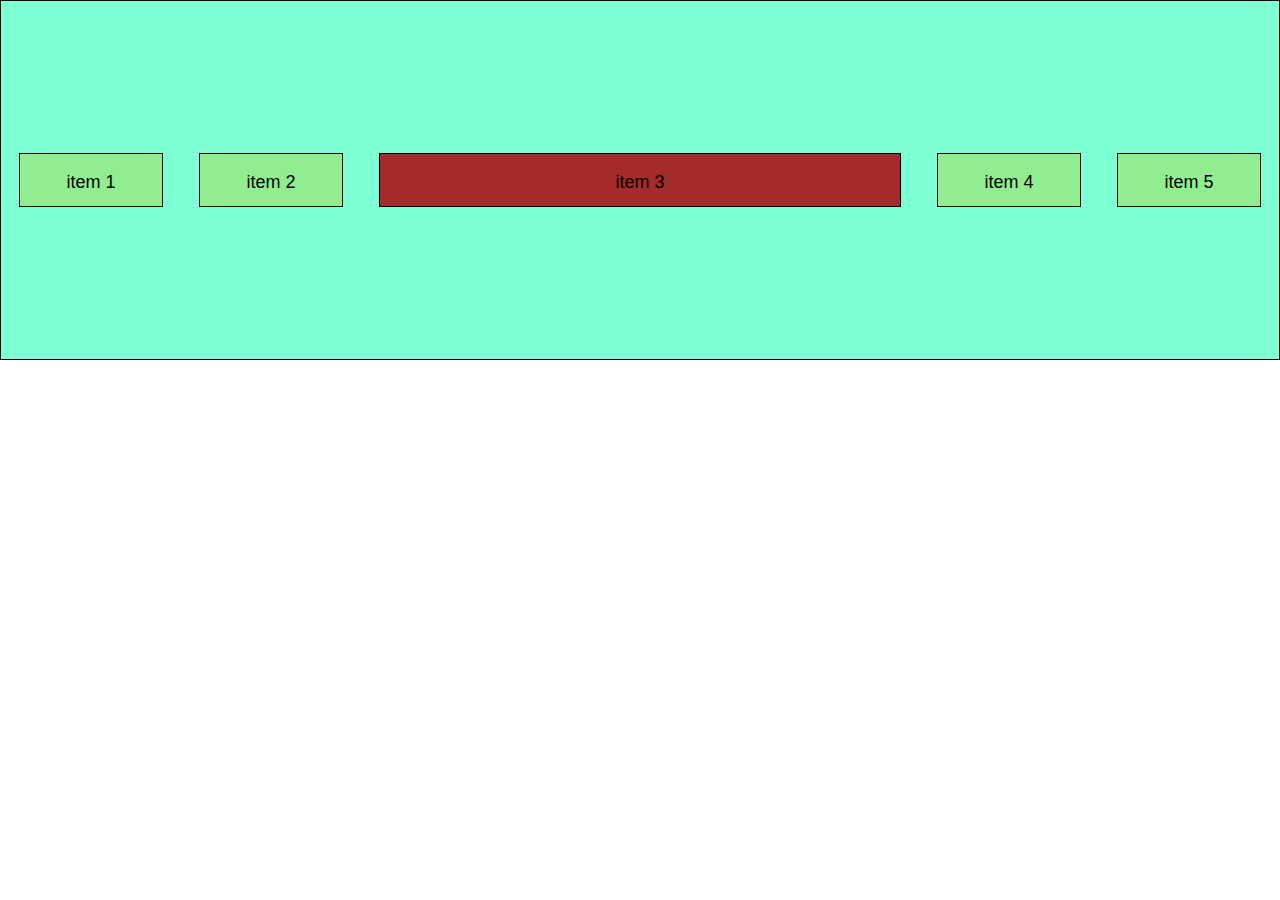
<file: Doodle/index.html>
<!DOCTYPE html>
    <html lang="en">
    <head>
        <meta charset="UTF-8">
        <meta name="viewport" content="width=device-width, initial-scale=1.0">
        <meta http-equiv="X-UA-Compatible" content="ie=edge">
        <link rel="stylesheet" href="style.css">
        <title>Flexbox</title>
    </head>
    <body>
        <div class="container">
            <div class="item">item 1</div>
            <div class="item">item 2</div>
            <div class="item item--three">item 3</div>
            <div class="item">item 4</div>
            <div class="item">item 5</div>
        </div>
       
    </body>
    </html>
</file>
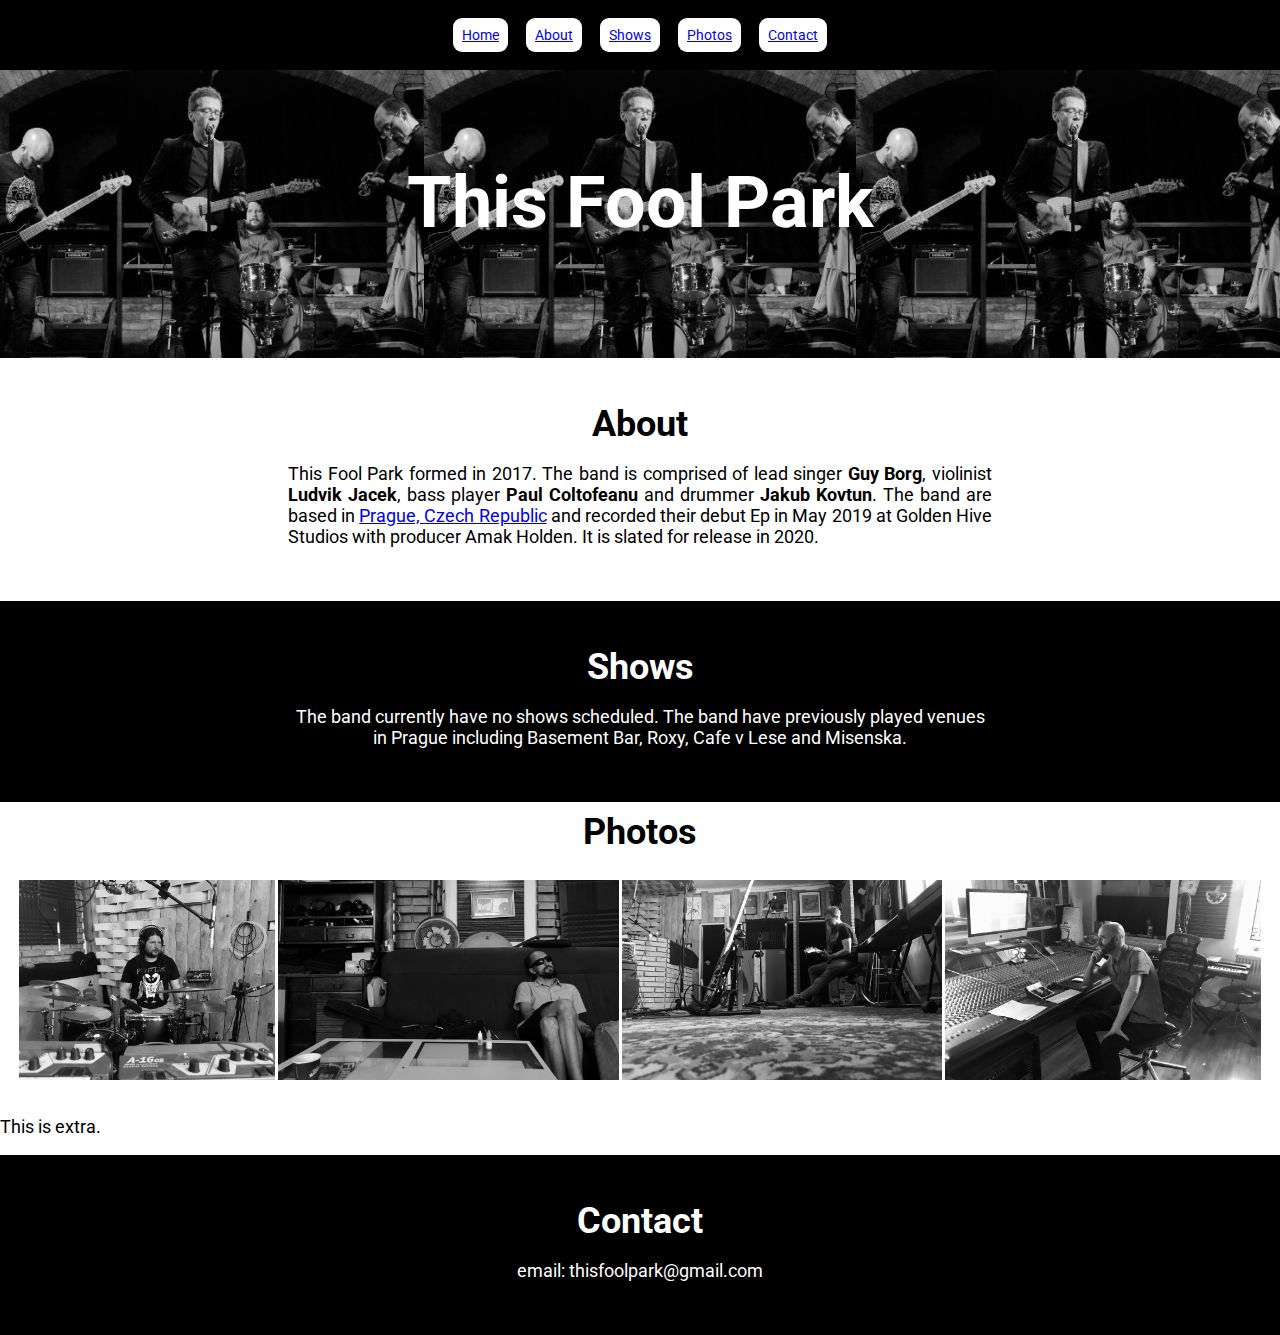
<file: TFP/index.html>
<!DOCTYPE html>
<html lang="en">

<head>
    <meta charset="UTF-8">
    <meta name="viewport" content="width=device-width, initial-scale=1.0">
    <meta http-equiv="X-UA-Compatible" content="ie=edge">
    <link rel="stylesheet" href="style.css">
    <link href="https://fonts.googleapis.com/css?family=Roboto:400,700&display=swap" rel="stylesheet">
    <title>This Fool Park</title>
</head>
<header>
    <nav class=container>
        <ul class="nav"><a href=#home>Home</a></ul>
        <ul class="nav"><a href=#about>About</a></ul>
        <ul class="nav"><a href=#shows>Shows</a></ul>
        <ul class="nav"><a href=#photos>Photos</a></ul>
        <ul class="nav"><a href=#contact>Contact</a></ul>
    </nav>
</header>

<body>
    <div class="banner">
        <h1>This Fool Park</h1>
    </div>
    <section id="about">
        <h2>About</h2>
        <p>This Fool Park formed in 2017. The band is comprised of lead singer <strong>Guy Borg</strong>, violinist
            <strong>Ludvik Jacek</strong>, bass player <strong>Paul Coltofeanu</strong> and drummer <strong>Jakub
                Kovtun</strong>. The band are based in <a
                href="https://www.google.co.uk/maps/place/Prague/@50.0595854,14.3255412,11z/data=!3m1!4b1!4m5!3m4!1s0x470b939c0970798b:0x400af0f66164090!8m2!3d50.0755381!4d14.4378005" target="_blank">Prague,
                Czech Republic</a> and recorded their debut Ep in May 2019 at
            Golden Hive Studios with producer Amak Holden. It is slated for release in 2020.</p>
    </section>
    <section id="shows">
        <h2>Shows</h2>
        <p>The band currently have no shows scheduled. The band have previously played venues in Prague including
            Basement Bar, Roxy, Cafe v Lese and Misenska.</p>
    </section>
    <h2 class="photos">Photos</h2>
    <section id="photos">
        <img src="images/IMG_6359.jpeg" alt="" height="200px">
        <img src="images/IMG_6363.jpeg" alt="" height="200px">
        <img src="images/IMG_6365.jpeg" alt="" height="200px">
        <img src="images/IMG_6391.jpeg" alt="" height="200px">
    </section>
    <section class="extra">
        <p>This is extra.</p>
    </section>

    <footer id="contact">
        <h2>Contact</h2>
        <p>email: thisfoolpark@gmail.com</p>
    </footer>
</body>

</html>
</file>
<file: Doodle/style.css>
* {
    box-sizing: border-box;
    margin: 0;
}

html {
    font-size: 18px;
    font-family: sans-serif;
    
}

.container {
    display: flex;
    justify-content: space-around;
    flex-flow: row wrap;
    align-content: center;
    
    height: 20rem;
    margin: 0;
    border: 1px solid black;
   
    background-color: aquamarine;
    }

.item {
    display: flex;
    justify-content: center;   
    
    border: 1px solid black;
    padding: 1rem;
    margin: 1rem;
    height: 3rem;
    width: 8rem;

    background-color: lightgreen;
}

.item--three {
    flex-grow: 1;

    background-color: brown;
}
</file>
<file: TFP/style.css>
* {
    box-sizing: border-box;
}

html {
    font-family: 'Roboto', sans-serif;
    font-size: 18px;
}

nav {
    display: flex;
    justify-content: center;
    font-size: 0.75rem;

    padding: 0.5rem;

    color: white;
    background-color: black;
}

nav>.nav {
    background-color: white;
    color: black;

    padding: 0.5rem;
    border-radius: 0.5rem;
    margin: 0.5rem;
}

body {
    margin: 0;
}

h1 {
    color: white;
    text-align: center;
    font-size: 4rem;
    padding-top: 5rem;
    margin: 0;
    height: 16rem;
    
}

.banner {
    background-image: url(images/Banner.jpg);
    background-position: center;
    background-size: contain;
}

#about,
#shows,
#contact {
    text-align: justify;
    padding: 2rem 16rem;
}

#shows, 
#contact {
    background-color: black;
    color: white;
    text-align: center;
}


h2 {
    text-align: center;
    font-size: 2rem;
    margin: 0.5rem;
}



#photos {
    display: flex;
    flex-wrap: wrap;
    justify-content: space-around;
    padding: 1rem;
}
</file>
